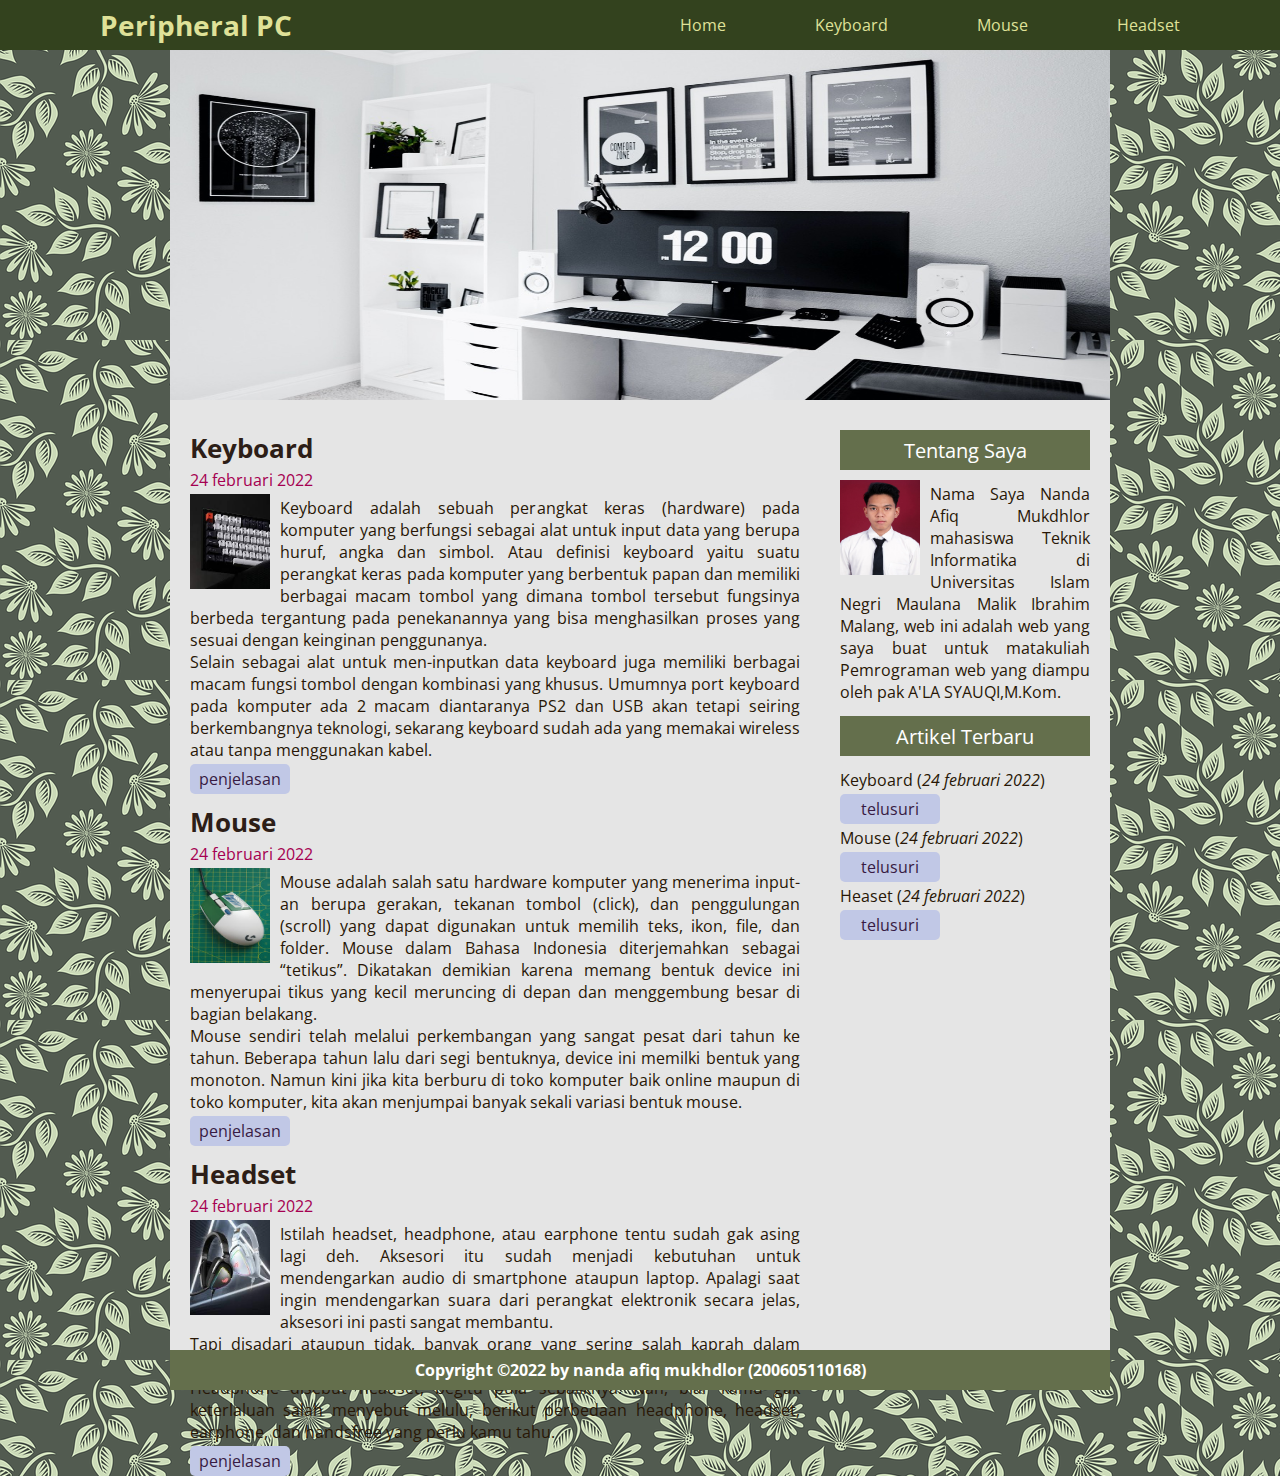
<file: index.html>
<!DOCTYPE html>
<html lang="en">
<head>
    <title>TUGAS WEB</title>
    <link rel="stylesheet" href="style.css">
</head>
<body>
    <header>
        <nav>
            <h2>Peripheral PC</h2>
            <div class="list-link">
                <a href="index.html">Home</a>
                <a href="item1.html">Keyboard</a>
                <a href="item2.html">Mouse</a>
                <a href="item3.html">Headset</a>
            </div>
        </nav>
    </header>

    <div class="container">
        <div class="container-menu">
            <div class="gambar-utama">
                <img src="gambar_utama.jpg" alt="">
            </div>
            <div class="konten">
                <div class="list-menu p-r">
                    <div class="menu">
                        <h3>Keyboard</h3>
                        <p>24 februari 2022</p>
                        <div class="menu-penjelasan">
                            <img src="keyboard.jfif" alt="">
                            <p>
                                Keyboard adalah sebuah perangkat keras (hardware) pada komputer yang berfungsi sebagai alat untuk input data yang berupa huruf, angka dan simbol. Atau definisi keyboard yaitu suatu perangkat keras pada komputer yang berbentuk papan dan memiliki berbagai macam tombol yang dimana tombol tersebut fungsinya berbeda tergantung pada penekanannya yang bisa menghasilkan proses yang sesuai dengan keinginan penggunanya. <br>
                                Selain sebagai alat untuk men-inputkan data keyboard juga memiliki berbagai macam fungsi tombol dengan kombinasi yang khusus. Umumnya port keyboard pada komputer ada 2 macam diantaranya PS2 dan USB akan tetapi seiring berkembangnya teknologi, sekarang keyboard sudah ada yang memakai wireless atau tanpa menggunakan kabel.
                            </p>
                        </div>
                        <a href="item1.html">penjelasan</a>
                    </div>
                    
                    <div class="menu">
                        <h3>Mouse</h3>
                        <p>24 februari 2022</p>
                        <div class="menu-penjelasan">
                            <img src="mouse.jfif" alt="">
                            <p>
                                Mouse adalah salah satu hardware komputer yang menerima input-an berupa gerakan, tekanan tombol (click), dan penggulungan (scroll) yang dapat digunakan untuk memilih teks, ikon, file, dan folder. Mouse dalam Bahasa Indonesia diterjemahkan sebagai “tetikus”. Dikatakan demikian karena memang bentuk device ini menyerupai tikus yang kecil meruncing di depan dan menggembung besar di bagian belakang. <br>
                                Mouse sendiri telah melalui perkembangan yang sangat pesat dari tahun ke tahun. Beberapa tahun lalu dari segi bentuknya, device ini memilki bentuk yang monoton. Namun kini jika kita berburu di toko komputer baik online maupun di toko komputer, kita akan menjumpai banyak sekali variasi bentuk mouse.
                            </p>
                        </div>
                        <a href="item2.html">penjelasan</a>
                    </div>

                    <div class="menu">
                        <h3>Headset</h3>
                        <p>24 februari 2022</p>
                        <div class="menu-penjelasan">
                            <img src="headset.jfif" alt="">
                            <p>
                                Istilah headset, headphone, atau earphone tentu sudah gak asing lagi deh. Aksesori itu sudah menjadi kebutuhan untuk mendengarkan audio di smartphone ataupun laptop. Apalagi saat ingin mendengarkan suara dari perangkat elektronik secara jelas, aksesori ini pasti sangat membantu. <br>
                                Tapi disadari ataupun tidak, banyak orang yang sering salah kaprah dalam menyebut aksesori elektronik yang memang kegunaannya hampir mirip. Headphone disebut headset, begitu pula sebaliknya. Nah, biar kamu gak keterlaluan salah menyebut melulu, berikut perbedaan headphone, headset, earphone, dan handsfree yang perlu kamu tahu.
                            </p>
                        </div>
                        <a href="item3.html">penjelasan</a>
                    </div>


                </div>
                <div class="list-menu p-l">
                    <div class="menu">
                        <span>Tentang Saya</span>
                        <div class="menu-penjelasan">
                            <img src="foto formal.jpeg" alt="">
                            <p>
                                Nama Saya Nanda Afiq Mukdhlor mahasiswa Teknik Informatika di Universitas Islam Negri Maulana Malik Ibrahim Malang, web ini adalah web yang saya buat untuk matakuliah Pemrograman web yang diampu oleh pak A'LA SYAUQI,M.Kom.
                            </p>
                        </div>
                    <div class="menu">
                        <span>Artikel Terbaru</span>
                        <div class="menu-penjelasan">
                            <p>Keyboard (<i>24 februari 2022</i>)</p>
                            <a href="item1.html">telusuri</a>
                            <p>Mouse (<i>24 februari 2022</i>)</p>
                            <a href="item2.html">telusuri</a>
                            <p>Heaset (<i>24 februari 2022</i>)</p>
                            <a href="item3.html">telusuri</a>
                        </div>
                    </div>
                </div>
            </div>
        </div>
    </div>

    <footer>
        <h3>Copyright &copy;2022 by nanda afiq mukhdlor (200605110168) <br></h3>
    </footer>
</body>
</html>
</file>
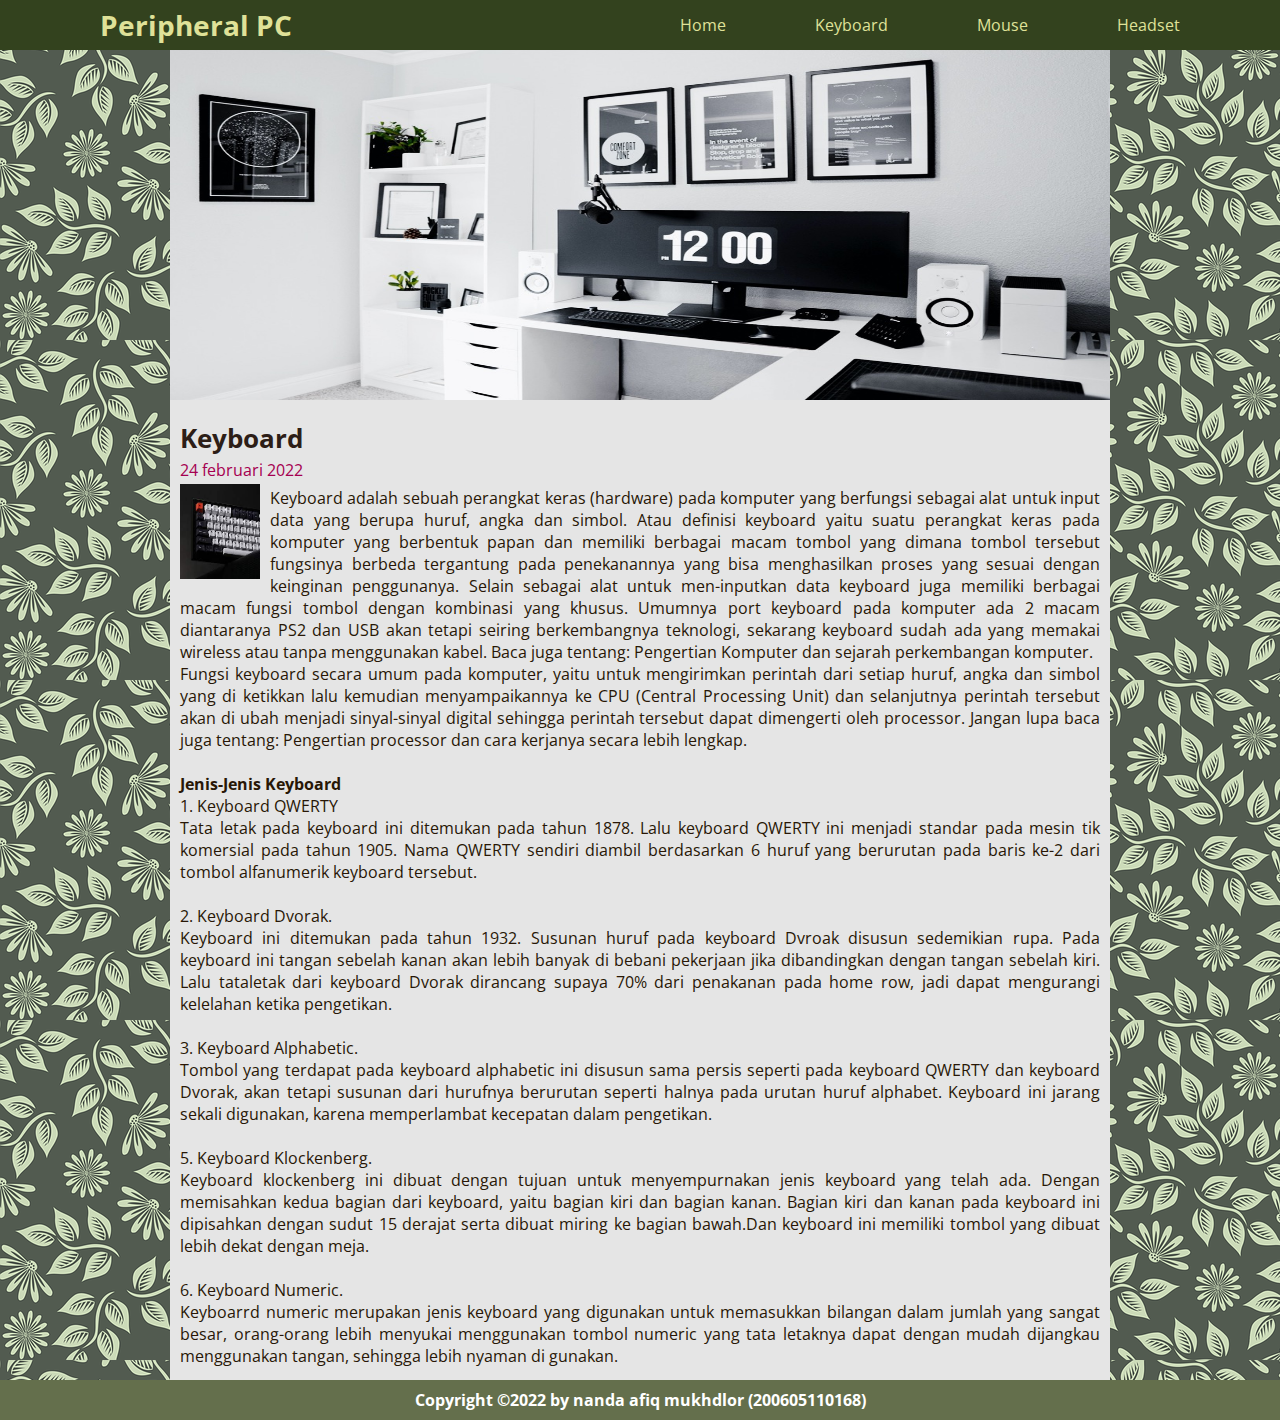
<file: item1.html>
<!DOCTYPE html>
<html lang="en">
<head>
    <title>TUGAS WEB</title>
    <link rel="stylesheet" href="style.css">
</head>
<body>
    <header>
        <nav>
            <h2>Peripheral PC</h2>
            <div class="list-link">
                <a href="index.html">Home</a>
                <a href="item1.html">Keyboard</a>
                <a href="item2.html">Mouse</a>
                <a href="item3.html">Headset</a>
            </div>
        </nav>
    </header>

    <div class="container">
        <div class="container-menu">
            <div class="gambar-utama">
                <img src="gambar_utama.jpg" alt="">
            </div>
            <div class="menu p-10">
                <h3>Keyboard</h3>
                <p>24 februari 2022</p>
                <div class="menu-penjelasan">
                    <img src="keyboard.jfif" alt="">
                    <p>
                        Keyboard adalah sebuah perangkat keras (hardware) pada komputer yang berfungsi sebagai alat untuk input data yang berupa huruf, angka dan simbol. Atau definisi keyboard yaitu suatu perangkat keras pada komputer yang berbentuk papan dan memiliki berbagai macam tombol yang dimana tombol tersebut fungsinya berbeda tergantung pada penekanannya yang bisa menghasilkan proses yang sesuai dengan keinginan penggunanya. 
                        Selain sebagai alat untuk men-inputkan data keyboard juga memiliki berbagai macam fungsi tombol dengan kombinasi yang khusus. Umumnya port keyboard pada komputer ada 2 macam diantaranya PS2 dan USB akan tetapi seiring berkembangnya teknologi, sekarang keyboard sudah ada yang memakai wireless atau tanpa menggunakan kabel. Baca juga tentang: Pengertian Komputer dan sejarah perkembangan komputer.
                        <br>
                        Fungsi keyboard secara umum pada komputer, yaitu untuk mengirimkan perintah dari setiap huruf, angka dan simbol yang di ketikkan lalu kemudian menyampaikannya ke CPU (Central Processing Unit) dan selanjutnya perintah tersebut akan di ubah menjadi sinyal-sinyal digital sehingga perintah tersebut dapat dimengerti oleh processor. Jangan lupa baca juga tentang: Pengertian processor dan cara kerjanya secara lebih lengkap.
                        <br><br>
                        <b>Jenis-Jenis Keyboard</b><br>
                        1.    Keyboard QWERTY <br>
                        Tata letak pada keyboard ini ditemukan pada tahun 1878. Lalu keyboard QWERTY ini menjadi standar pada mesin tik komersial pada tahun 1905. Nama QWERTY sendiri diambil berdasarkan 6 huruf yang berurutan pada baris ke-2 dari tombol alfanumerik keyboard tersebut.
                        <br><br>
                        2.    Keyboard Dvorak. <br>
                        Keyboard ini ditemukan pada tahun 1932. Susunan huruf pada keyboard Dvroak disusun sedemikian rupa. Pada keyboard ini tangan sebelah kanan akan lebih banyak di bebani pekerjaan jika dibandingkan dengan tangan sebelah kiri. Lalu tataletak dari keyboard Dvorak dirancang supaya 70% dari penakanan pada home row, jadi dapat mengurangi kelelahan ketika pengetikan.
                        <br><br>
                        3.    Keyboard Alphabetic. <br>
                        Tombol yang terdapat pada keyboard alphabetic ini disusun sama persis seperti pada keyboard QWERTY dan keyboard Dvorak, akan tetapi susunan dari hurufnya berurutan seperti halnya pada urutan huruf alphabet. Keyboard ini jarang sekali digunakan, karena memperlambat kecepatan dalam pengetikan.
                        <br><br>
                        5.    Keyboard Klockenberg. <br>
                        Keyboard klockenberg ini dibuat dengan tujuan untuk menyempurnakan jenis keyboard yang telah ada. Dengan memisahkan kedua bagian dari keyboard, yaitu bagian kiri dan bagian kanan. Bagian kiri dan kanan pada keyboard ini dipisahkan dengan sudut 15 derajat serta dibuat miring ke bagian bawah.Dan keyboard ini memiliki tombol yang dibuat lebih dekat dengan meja.
                        <br><br>
                        6.   Keyboard Numeric. <br>
                        Keyboarrd numeric merupakan jenis keyboard yang digunakan untuk memasukkan bilangan dalam jumlah yang sangat besar, orang-orang lebih menyukai menggunakan tombol numeric yang tata letaknya dapat dengan mudah dijangkau menggunakan tangan, sehingga lebih nyaman di gunakan.
                    </p>
                </div>
            </div>
        </div>
    </div>
    <footer>
        <h3>Copyright &copy;2022 by nanda afiq mukhdlor (200605110168)</h3>
    </footer>
</body>
</html>
</file>
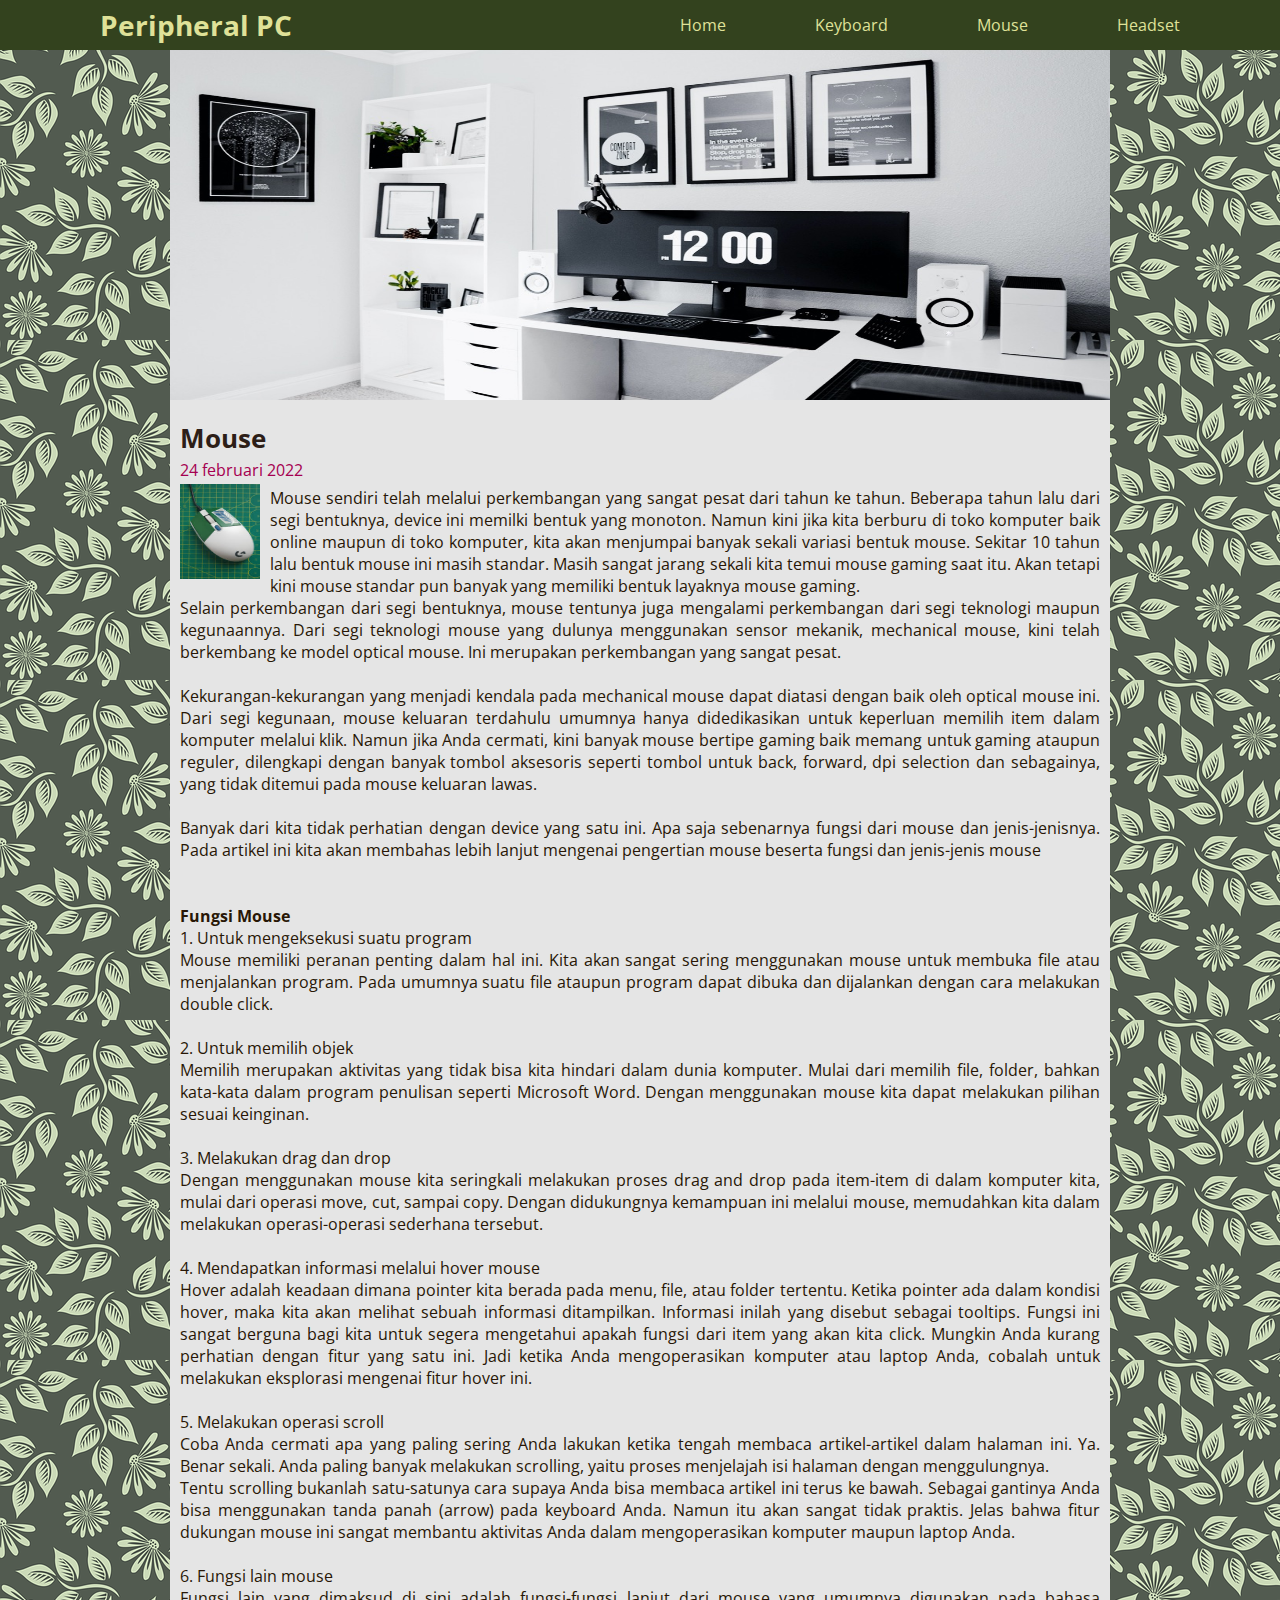
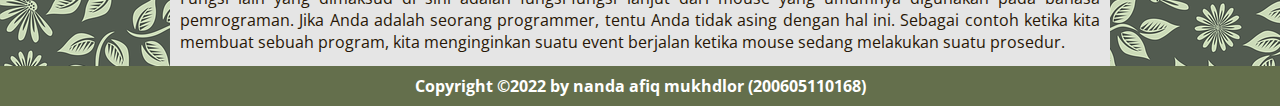
<file: item2.html>
<!DOCTYPE html>
<html lang="en">
<head>
    <title>TUGAS WEB</title>
    <link rel="stylesheet" href="style.css">
</head>
<body>
    <header>
        <nav>
            <h2>Peripheral PC</h2>
            <div class="list-link">
                <a href="index.html">Home</a>
                <a href="item1.html">Keyboard</a>
                <a href="item2.html">Mouse</a>
                <a href="item3.html">Headset</a>
            </div>
        </nav>
    </header>

    <div class="container">
        <div class="container-menu">
            <div class="gambar-utama">
                <img src="gambar_utama.jpg" alt="">
            </div>
            <div class="menu p-10">
                <h3>Mouse</h3>
                <p>24 februari 2022</p>
                <div class="menu-penjelasan">
                    <img src="mouse.jfif" alt="">
                    <p>
                    <p>
                        Mouse sendiri telah melalui perkembangan yang sangat pesat dari tahun ke tahun. Beberapa tahun lalu dari segi bentuknya, device ini memilki bentuk yang monoton. Namun kini jika kita berburu di toko komputer baik online maupun di toko komputer, kita akan menjumpai banyak sekali variasi bentuk mouse.
                        Sekitar 10 tahun lalu bentuk mouse ini masih standar. Masih sangat jarang sekali kita temui mouse gaming saat itu. Akan tetapi kini mouse standar pun banyak yang memiliki bentuk layaknya mouse gaming.
                        <br>
                        Selain perkembangan dari segi bentuknya, mouse tentunya juga mengalami perkembangan dari segi teknologi maupun kegunaannya. Dari segi teknologi mouse yang dulunya menggunakan sensor mekanik, mechanical mouse, kini telah berkembang ke model optical mouse. Ini merupakan perkembangan yang sangat pesat.
                        <br><br>
                        Kekurangan-kekurangan yang menjadi kendala pada mechanical mouse dapat diatasi dengan baik oleh optical mouse ini. Dari segi kegunaan, mouse keluaran terdahulu umumnya hanya didedikasikan untuk keperluan memilih item dalam komputer melalui klik. Namun jika Anda cermati, kini banyak mouse bertipe gaming baik memang untuk gaming ataupun reguler, dilengkapi dengan banyak tombol aksesoris seperti tombol untuk back, forward, dpi selection dan sebagainya, yang tidak ditemui pada mouse keluaran lawas.
                        <br><br>
                        Banyak dari kita tidak perhatian dengan device yang satu ini. Apa saja sebenarnya fungsi dari mouse dan jenis-jenisnya. Pada artikel ini kita akan membahas lebih lanjut mengenai pengertian mouse beserta fungsi dan jenis-jenis mouse
                        <br><br><br>
                        <b>Fungsi Mouse</b><br>
                        1. Untuk mengeksekusi suatu program <br>
                        Mouse memiliki peranan penting dalam hal ini. Kita akan sangat sering menggunakan mouse untuk membuka file atau menjalankan program. Pada umumnya suatu file ataupun program dapat dibuka dan dijalankan dengan cara melakukan double click.
                        <br><br>
                        2. Untuk memilih objek <br>
                        Memilih merupakan aktivitas yang tidak bisa kita hindari dalam dunia komputer. Mulai dari memilih file, folder, bahkan kata-kata dalam program penulisan seperti Microsoft Word. Dengan menggunakan mouse kita dapat melakukan pilihan sesuai keinginan.
                        <br><br>
                        3. Melakukan drag dan drop <br>
                        Dengan menggunakan mouse kita seringkali melakukan proses drag and drop pada item-item di dalam komputer kita, mulai dari operasi move, cut, sampai copy. Dengan didukungnya kemampuan ini melalui mouse, memudahkan kita dalam melakukan operasi-operasi sederhana tersebut.
                        <br><br>
                        4. Mendapatkan informasi melalui hover mouse <br>
                        Hover adalah keadaan dimana pointer kita berada pada menu, file, atau folder tertentu. Ketika pointer ada dalam kondisi hover, maka kita akan melihat sebuah informasi ditampilkan. Informasi inilah yang disebut sebagai tooltips. Fungsi ini sangat berguna bagi kita untuk segera mengetahui apakah fungsi dari item yang akan kita click. Mungkin Anda kurang perhatian dengan fitur yang satu ini. Jadi ketika Anda mengoperasikan komputer atau laptop Anda, cobalah untuk melakukan eksplorasi mengenai fitur hover ini.
                        <br><br>
                        5. Melakukan operasi scroll <br>
                        Coba Anda cermati apa yang paling sering Anda lakukan ketika tengah membaca artikel-artikel dalam halaman ini. Ya. Benar sekali. Anda paling banyak melakukan scrolling, yaitu proses menjelajah isi halaman dengan menggulungnya. <br>
                        Tentu scrolling bukanlah satu-satunya cara supaya Anda bisa membaca artikel ini terus ke bawah. Sebagai gantinya Anda bisa menggunakan tanda panah (arrow) pada keyboard Anda. Namun itu akan sangat tidak praktis. Jelas bahwa fitur dukungan mouse ini sangat membantu aktivitas Anda dalam mengoperasikan komputer maupun laptop Anda.
                        <br><br>
                        6. Fungsi lain mouse <br>
                        Fungsi lain yang dimaksud di sini adalah fungsi-fungsi lanjut dari mouse yang umumnya digunakan pada bahasa pemrograman. Jika Anda adalah seorang programmer, tentu Anda tidak asing dengan hal ini. Sebagai contoh ketika kita membuat sebuah program, kita menginginkan suatu event berjalan ketika mouse sedang melakukan suatu prosedur.
                    </p>
                </div>
            </div>
        </div>
    </div>
    <footer>
        <h3>Copyright &copy;2022 by nanda afiq mukhdlor (200605110168)</h3>
    </footer>
</body>
</html>
</file>
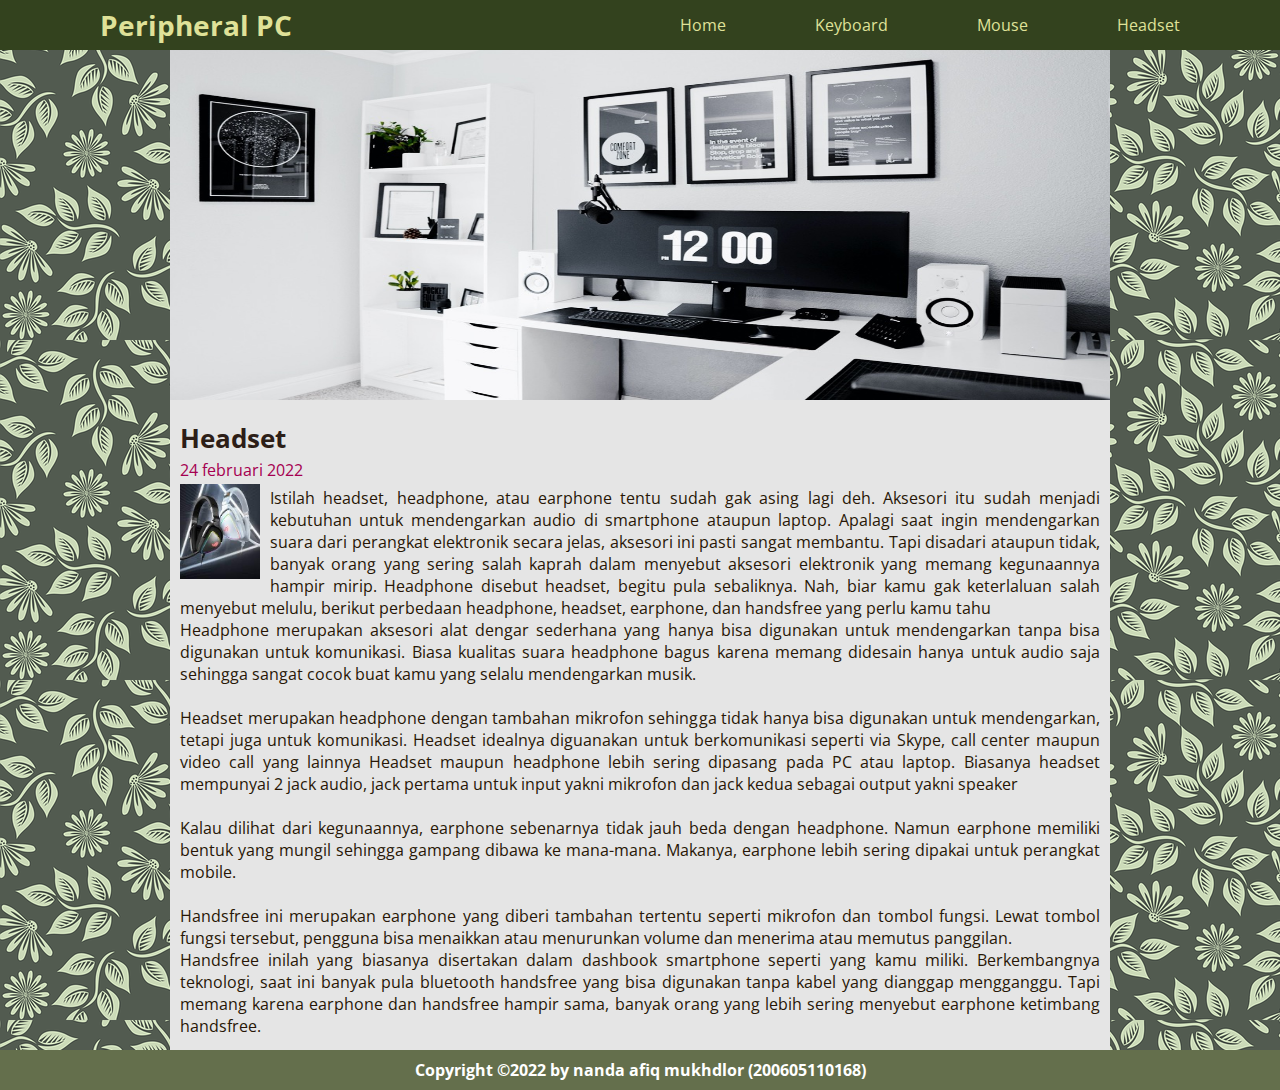
<file: item3.html>
<!DOCTYPE html>
<html lang="en">
<head>
    <title>TUGAS WEB</title>
    <link rel="stylesheet" href="style.css">
</head>
<body>
    <header>
        <nav>
            <h2>Peripheral PC</h2>
            <div class="list-link">
                <a href="index.html">Home</a>
                <a href="item1.html">Keyboard</a>
                <a href="item2.html">Mouse</a>
                <a href="item3.html">Headset</a>
            </div>
        </nav>
    </header>

    <div class="container">
        <div class="container-menu">
            <div class="gambar-utama">
                <img src="gambar_utama.jpg" alt="">
            </div>
            <div class="menu p-10">
                <h3>Headset</h3>
                <p>24 februari 2022</p>
                <div class="menu-penjelasan">
                    <img src="headset.jfif" alt="">
                    <p>
                        Istilah headset, headphone, atau earphone tentu sudah gak asing lagi deh. Aksesori itu sudah menjadi kebutuhan untuk mendengarkan audio di smartphone ataupun laptop. Apalagi saat ingin mendengarkan suara dari perangkat elektronik secara jelas, aksesori ini pasti sangat membantu.
                        Tapi disadari ataupun tidak, banyak orang yang sering salah kaprah dalam menyebut aksesori elektronik yang memang kegunaannya hampir mirip. Headphone disebut headset, begitu pula sebaliknya. Nah, biar kamu gak keterlaluan salah menyebut melulu, berikut perbedaan headphone, headset, earphone, dan handsfree yang perlu kamu tahu
                        <br>
                        Headphone merupakan aksesori alat dengar sederhana yang hanya bisa digunakan untuk mendengarkan tanpa bisa digunakan untuk komunikasi. Biasa kualitas suara headphone bagus karena memang didesain hanya untuk audio saja sehingga sangat cocok buat kamu yang selalu mendengarkan musik.
                        <br><br>
                        Headset merupakan headphone dengan tambahan mikrofon sehingga tidak hanya bisa digunakan untuk mendengarkan, tetapi juga untuk komunikasi. Headset idealnya diguanakan untuk berkomunikasi seperti via Skype, call center maupun video call yang lainnya
                        Headset maupun headphone lebih sering dipasang pada PC atau laptop. Biasanya headset mempunyai 2 jack audio, jack pertama untuk input yakni mikrofon dan jack kedua sebagai output yakni speaker
                        <br><br>
                        Kalau dilihat dari kegunaannya, earphone sebenarnya tidak jauh beda dengan headphone. Namun earphone memiliki bentuk yang mungil sehingga gampang dibawa ke mana-mana. Makanya, earphone lebih sering dipakai untuk perangkat mobile.
                        <br><br>
                        Handsfree ini merupakan earphone yang diberi tambahan tertentu seperti mikrofon dan tombol fungsi. Lewat tombol fungsi tersebut, pengguna bisa menaikkan atau menurunkan volume dan menerima atau memutus panggilan.
                        <br>
                        Handsfree inilah yang biasanya disertakan dalam dashbook smartphone seperti yang kamu miliki. Berkembangnya teknologi, saat ini banyak pula bluetooth handsfree yang bisa digunakan tanpa kabel yang dianggap mengganggu. Tapi memang karena earphone dan handsfree hampir sama, banyak orang yang lebih sering menyebut earphone ketimbang handsfree.
                    </p>
                </div>
            </div>
        </div>
    </div>
    <footer>
        <h3>Copyright &copy;2022 by nanda afiq mukhdlor (200605110168)</h3>
    </footer>
</body>
</html>
</file>
<file: style.css>
@import url(http://fonts.googleapis.com/css?family=Open+Sans:400,800,700,600,300);

* {
    padding: 0;
    margin: 0;
    box-sizing: border-box;
    font-family: 'Open Sans', sans-serif;
}

/* Layout */

.container {
    position: relative;
    width: 100%;
    padding-left: 170px;
    padding-right: 170px;
}

body {
    background: url(background.jpg);
}

/* utilities */

.p-l {
    padding-left: 20px;
}

.p-r {
    padding-right: 20px;
}

.p-10 {
    padding: 10px;
}

/* Navbar */

header {
    background: #33421e;
    position: sticky;
    top: 0;
    width: 100%;
    padding-left: 100px;
    padding-right: 100px;
    z-index: 999;
}

nav {
    position: relative;
    width: 100%;
    height: 50px;
    display: flex;
    justify-content: space-between;
    align-items: center;
}

nav h2 {
    color: #dfe198;
    font-size: 28px;
}

nav .list-link {
    position: relative;
    width: 500px;
    display: flex;
    justify-content: space-between;
    align-items: center; 
    
}

nav .list-link a {
    text-decoration: none;
    color: #dfe198;
    text-transform: capitalize;
}

/* HOME */

.container-menu {
    position: relative;
    width: 100%;
    display: flex;
    flex-direction: column;
    background: #e5e5e5;
}

.gambar-utama {
    position: relative;
    width: 100%;
    height: 350px;
}

.gambar-utama img {
    position: absolute;
    width: 100%;
    height: 100%;
}

.konten {
    position: relative;
    display: flex;
    flex-wrap: wrap;
    width: 100%;
    height: 950px;
    padding: 20px;
}

.list-menu {
    position: relative;
    display: flex;
    flex-direction: column;
}

.list-menu:nth-child(1) {
    width: 70%;
}

.list-menu:nth-child(2) {
    width: 30%;
}

.menu {
    position: relative;
    display: flex;
    flex-direction: column;
    margin-top: 10px;
}

.menu h3 {
    font-size: 26px;
    text-transform: capitalize;
    color: #2d1e17;
}

.menu p {
    font-size: 16px;
    color: #a50051;
    margin: 3px 0;
}

.menu span {
    position: relative;
    width: 100%;
    height: 40px;
    background: #646f4c;
    font-size: 20px;
    color: white;
    display: flex;
    justify-content: center;
    align-items: center;
    margin-bottom: 10px;
}

.menu-penjelasan {
    position: relative;
    width: 100%;
}

.menu-penjelasan img {
    position: relative;
    width: 80px;
    height: 95px;
    float: left;
    margin-right: 10px;
}

.menu-penjelasan p {
    color: #281706;
    font-size: 16px;
    text-align: justify;
}

.menu a {
    position: relative;
    width: 100px;
    height: 30px;
    background: #c1c8e6;
    text-decoration: none;
    display: flex;
    justify-content: center;
    align-items: center;
    border-radius: 5px;
    color: #381b43;
}

footer h3 {
    position: relative;
    width: 100%;
    height: 40px;
    background: #646f4c;
    display: flex;
    justify-content: center;
    align-items: center;
    color: white;
    font-size: 16px;
}
</file>
